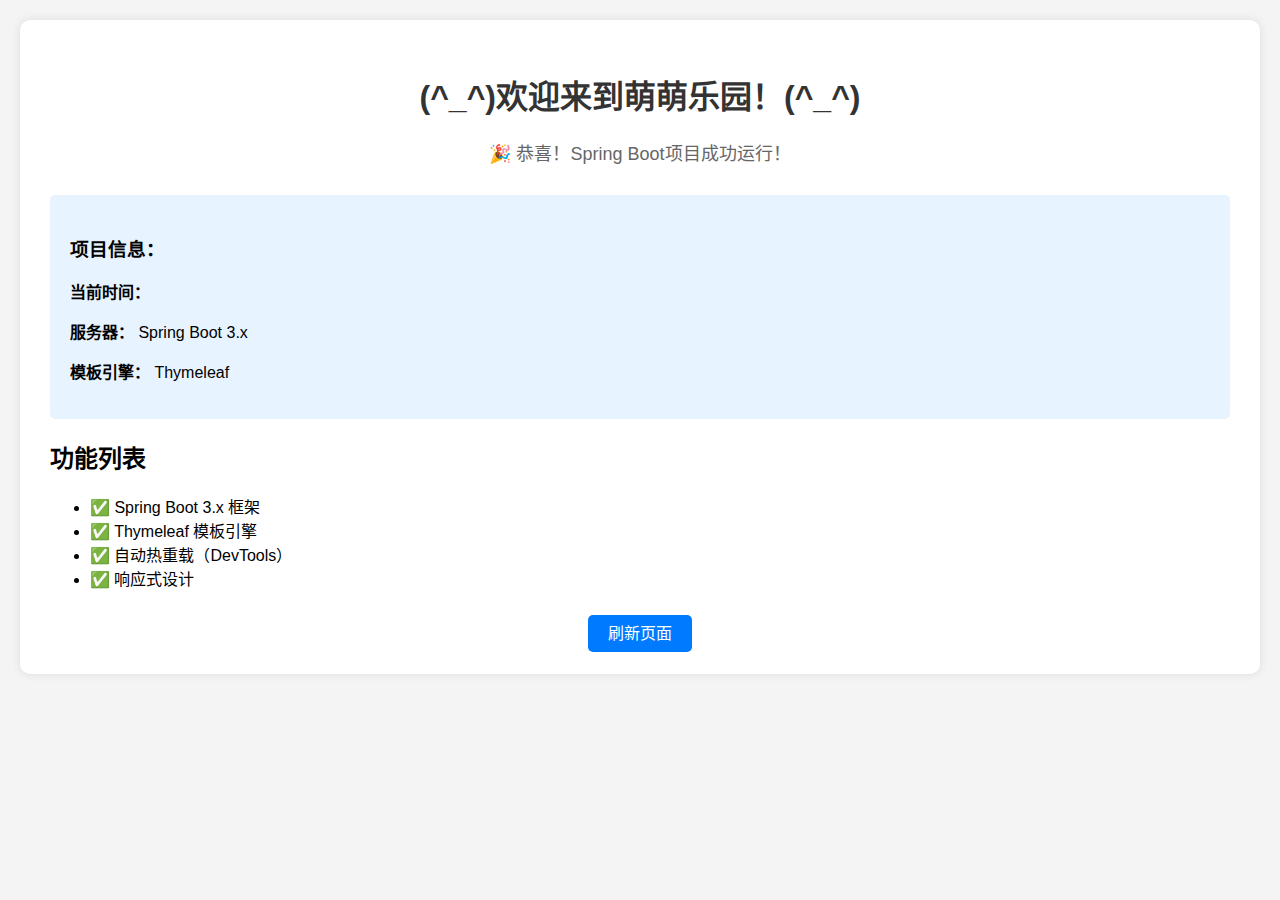
<file: src/main/resources/templates/home_1.html>
<!DOCTYPE html>
<html lang="zh-CN" xmlns:th="http://www.thymeleaf.org">
<head>
    <meta charset="UTF-8">
    <meta name="viewport" content="width=device-width, initial-scale=1.0">
    <title>首页 - home_1</title>
    <style>
        body {
            font-family: Arial, sans-serif;
            margin: 0;
            padding: 20px;
            background-color: #f4f4f4;
        }
        .container {
            max-width: 1200px;
            margin: 0 auto;
            background: white;
            padding: 30px;
            border-radius: 10px;
            box-shadow: 0 0 10px rgba(0,0,0,0.1);
        }
        h1 {
            color: #333;
            text-align: center;
        }
        .welcome {
            text-align: center;
            color: #666;
            font-size: 18px;
            margin-bottom: 30px;
        }
        .info-box {
            background: #e7f3ff;
            padding: 20px;
            border-radius: 5px;
            margin: 20px 0;
        }
    </style>
</head>
<body>
    <div class="container">
        <h1>(^_^)欢迎来到萌萌乐园！(^_^)</h1>
        <div class="welcome">
            🎉 恭喜！Spring Boot项目成功运行！
        </div>
        
        <div class="info-box">
            <h3>项目信息：</h3>
            <p><strong>当前时间：</strong> <span th:text="${#dates.format(#dates.createNow(), 'yyyy-MM-dd HH:mm:ss')}"></span></p>
            <p><strong>服务器：</strong> Spring Boot 3.x</p>
            <p><strong>模板引擎：</strong> Thymeleaf</p>
        </div>
        
        <h2>功能列表</h2>
        <ul>
            <li>✅ Spring Boot 3.x 框架</li>
            <li>✅ Thymeleaf 模板引擎</li>
            <li>✅ 自动热重载（DevTools）</li>
            <li>✅ 响应式设计</li>
        </ul>
        
        <div style="text-align: center; margin-top: 30px;">
            <a href="/home_1" style="padding: 10px 20px; background: #007bff; color: white; text-decoration: none; border-radius: 5px;">
                刷新页面
            </a>
        </div>
    </div>
</body>
</html>
</file>
